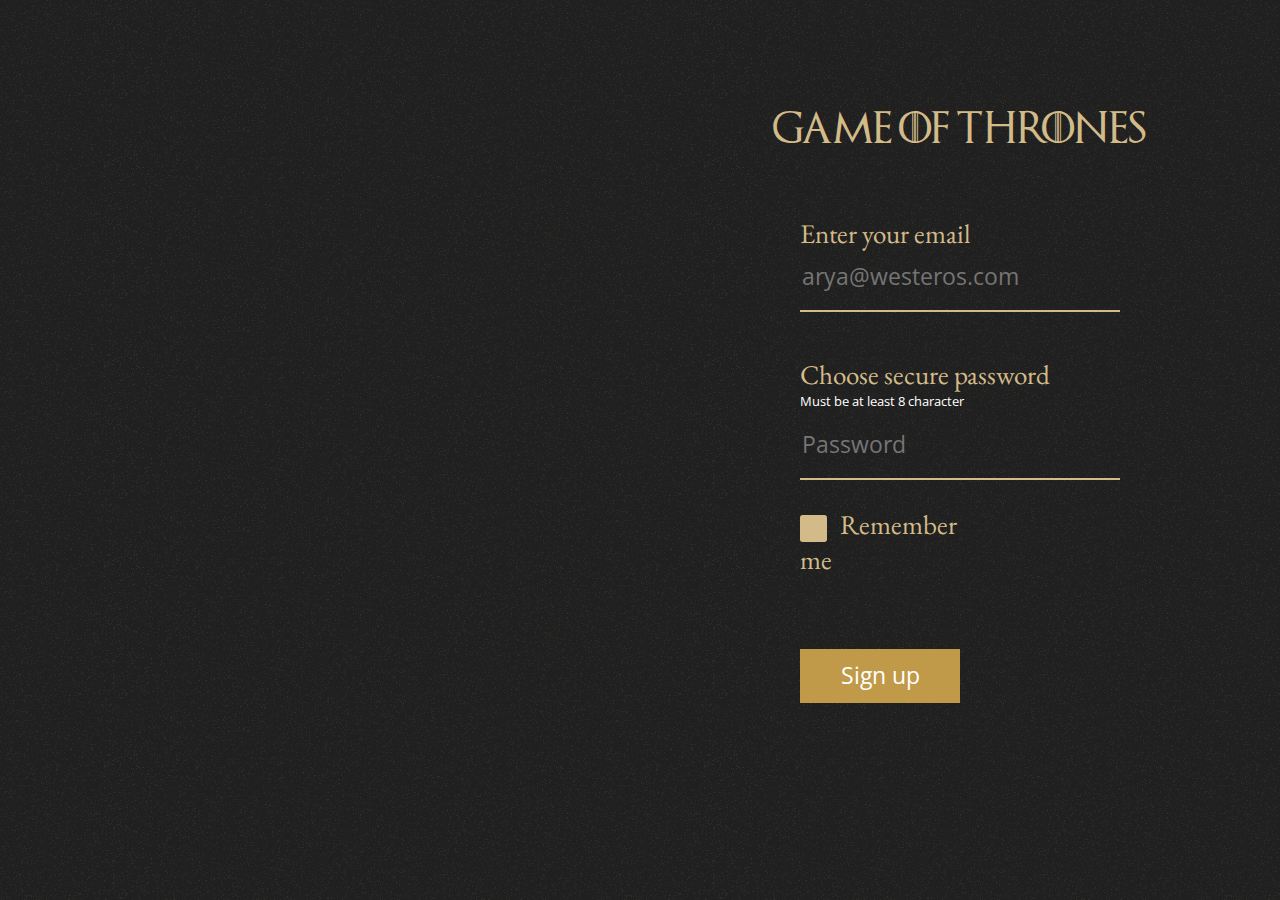
<file: index.html>
<!DOCTYPE html>
<?php
$text = "Это текст";
$title = "Это заголовок";
?>
<html lang="en">
<head>
  <meta charset="UTF-8">
  <title><?=$title?></title>
  <link href="https://fonts.googleapis.com/css?family=EB+Garamond|Open+Sans&display=swap" rel="stylesheet">
  <link href="css/style.css" rel="stylesheet" type="text/css">
  <link href="css/nice-select.css" rel="stylesheet">
  <script src="//code.jquery.com/jquery-2.1.4.min.js"></script>
  <script src="js/jquery.nice-select.js"></script>
</head>
<body>
<section class="image"></section>
<section class="second_section">
  <h1 class="game">GAME OF THRONES</h1>
  <form action="" class="inputs" id="first-form">
    <div class="content">
      <label class="title">Enter your email</label>
      <input type="email" placeholder="arya@westeros.com" class="email" required id="_email">
      <label class="title">Choose secure password</label>
      <small class="small">Must be at least 8 character</small>
      <input type="password" id="password" minlength="8" placeholder="Password" required>
      <div class="div-checkbox">
        <input type="checkbox" id="box">
        <label for="box" class="text-box">Remember me</label>
      </div>
      <input type="submit" class="sign-up" id="sign_up" value="Sign up">
    </div>
  </form>
  <form action="" class="second-form" style="display: none" id="second-form">
    <div class="subtitle">
      <label>You've successfully joined the game.</label>
      <label>Tell us more about yourself.</label>
    </div>
    <div class="content">
      <label class="title">Who are you?</label>
      <small>Alpha-numeric username</small>
      <input type="text" placeholder="arya" class="username">
      <label class="title">Your Great House</label>
      <div class="nice-select wide div-select" id="nice__select">
        <span class="current">Baratheon of Dragonstone</span>
        <ul class="list">
          <li class="option selected">Baratheon of Dragonstone</li>
          <li class="option">Martell</li>
          <li class="option">Stark</li>
          <li class="option">Bolton</li>
          <li class="option">Tully</li>
          <li class="option">Arryn</li>
          <li class="option">Lannister</li>
          <li class="option">Tyrell</li>
          <li class="option">Baratheon</li>
          <li class="option">Greyjoy</li>
        </ul>
      </div>
      <label class="preferences">Your preferences, hobbies, wishes, etc.</label>
      <textarea placeholder="I have a long TOKILL list..." class="tokill-list"></textarea>
      <button class="sign-up" type="button">Save</button>
    </div>
  </form>
</section>
<script src="js/script.js"></script>
</body>
</html>
</file>
<file: css/style.css>
body {
    font-family: "EB Garamond", serif;
    margin: 0;
    display: grid;
    grid-template-columns: 1fr 1fr;
    background: url("../img/darknoise.png");
}

@font-face {
    font-family: "Game of Thrones";
    src: url("../fonts/Game of Thrones.ttf");
}

* {
    font-weight: normal;
    color: #d3bb89;
}

.second_section {
    height: 80vh;
    text-align: center;
    padding: 10vh 0;
}

.inputs {
    text-align: center;
}

.inputs div {
    width: 50%;
    text-align: left;
    /*border: 1px solid red;*/
    margin-left: 25%
}

.sign-up {
    color: white;
    outline: none;
    margin-top: 8vh;
    width: 50%;
    font-size: 2.5vh;
    height: 6vh;
    background-color: #c19a49;
    border: none;
    font-family: "Open Sans", sans-serif;
    cursor: pointer;
}

.content {
    display: flex;
    flex-direction: column;
    margin-left: 0;
}

label {
    margin-top: 5vh;
}

#password {
    padding-bottom: 2vh;
    font-family: "Open Sans", sans-serif;
    margin-top: 2vh;
    outline: none;
    background: none;
    border: none;
    border-bottom: 2px solid #d3bb89;
    text-decoration: none;
    color: white;
}

.content div {
    margin-top: 3vh;
}

.email {
    padding-bottom: 2vh;
    margin-top: 1vh;
    font-family: "Open Sans", sans-serif;
    outline: none;
    background: none;
    border: none;
    border-bottom: 2px solid #d3bb89;
    color: white;
}

input[type = "checkbox"] {
    display: none;
}

.text-box {
    cursor: pointer;
    font-size: 3vh;
    padding-left: 2vw;
}

.text-box::before {
    content: '';
    display: inline-block;
    text-align: center;
    width: 3vh;
    height: 3vh;
    background-color: #d3bb89;
    vertical-align: middle;
    margin-left: -2vw;
    margin-right: 1vw;
    border-radius: 10%;
}

input[type="checkbox"]:checked + .text-box::before {
    line-height: 2;
    content: '✔';
    font-size: 2vh;
    color: black;
}

/*===-WORK-IN-THE-SECOND-FORM-============================*/

.second-form {
    margin-left: 25%;
}

.second-form div {
    width: 50%;
    text-align: left;
}

.div-select {
    background-image: url("../img/darknoise.png");
    border: none;
    padding: 0;
}

.subtitle {
    padding-top: 0;
    display: flex;
    flex-direction: column;
    padding-left: 0.5vw;
    border-left: 2px solid #d3bb89;
}

.subtitle label {
    font-family: "Open Sans", sans-serif;
    font-size: 2vh;
    margin-top: 0;
    color: white;
}

small {
    font-family: "Open Sans", sans-serif;

    color: white;
}

.username {
    margin-top: 1vh;
    padding-bottom: 2vh;
    font-family: "Open Sans", sans-serif;
    outline: none;
    background: none;
    border: none;
    border-bottom: 2px solid #d3bb89;
    color: white;
}

.house {
    font-family: "Open Sans", sans-serif;
    margin-top: 2vh;
    outline: none;
    background: none;
    border: none;
    border-bottom: 2px solid #d3bb89;
    text-decoration: none;
    color: white;
    height: 5vh;
}

.house::placeholder {
    color: white;
    font-size: 2.5vh;
}

.select-house {
    font-family: "Open Sans", sans-serif;
    margin-top: 1vh;
    font-size: 2.5vh;
    color: white;
    outline: none;

    border: none;
}

.select-house__option {

    color: black;
}

select {
    -webkit-appearance: textarea;
    background: no-repeat;
}

.preferences {
    font-size: 3vh;
    padding-top: 3vh;
    margin-top: 2vh;
    border-top: 2px solid #d3bb89;
}

.tokill-list {
    font-family: "Open Sans", sans-serif;
    font-size: 2.5vh;
    color: white;
    margin-top: 3vh;
    outline: none;
    background: none;
    border: none;
    border-bottom: 2px solid #d3bb89;
    resize: none;
}

input {
    font-size: 2.5vh;
}

.title {
    font-size: 3vh;
}

.game {
    font-family: "Game of Thrones", serif;
}

.small {
    color: white;
}

.inputs .div-checkbox {
    margin-left: 0;
}

.image {
    max-width: 100%;
    background-image: url('https://vignette.wikia.nocookie.net/gameofthrones/images/4/4a/House-Baratheon-of-Dragonstone-Main-Shield.PNG/revision/latest/scale-to-width-down/350?cb=20170519003417');
    background-repeat: no-repeat;
    background-size: auto;
    background-position: center;
}

.current {
    font-size: 2.5vh;
}
</file>
<file: css/nice-select.css>
.nice-select {
    -webkit-tap-highlight-color: transparent;
    background-color: #fff;
    border-radius: 5px;
    box-sizing: border-box;
    clear: both;
    cursor: pointer;
    display: block;
    float: left;
    font-family: inherit;
    font-size: 14px;
    font-weight: normal;
    height: 42px;
    line-height: 40px;
    outline: none;
    padding-right: 30px;
    position: relative;
    text-align: left !important;
    -webkit-transition: all 0.2s ease-in-out;
    transition: all 0.2s ease-in-out;
    -webkit-user-select: none;
    -moz-user-select: none;
    -ms-user-select: none;
    user-select: none;
    white-space: nowrap;
    width: auto;
}

.nice-select:hover {
    border-color: #dbdbdb;
}

.nice-select:active, .nice-select.open, .nice-select:focus {
    border-color: #999;
}

.nice-select:after {
    border-bottom: 2px solid #d3bb89;
    border-right: 2px solid #d3bb89;
    content: '';
    display: block;
    height: 5px;
    margin-top: -4px;
    pointer-events: none;
    position: absolute;
    right: 12px;
    top: 50%;
    -webkit-transform-origin: 66% 66%;
    -ms-transform-origin: 66% 66%;
    transform-origin: 66% 66%;
    -webkit-transform: rotate(45deg);
    -ms-transform: rotate(45deg);
    transform: rotate(45deg);
    -webkit-transition: all 0.15s ease-in-out;
    transition: all 0.15s ease-in-out;
    width: 5px;
}

.nice-select.open:after {
    -webkit-transform: rotate(-135deg);
    -ms-transform: rotate(-135deg);
    transform: rotate(-135deg);
}

.nice-select.open .list {
    opacity: 1;
    pointer-events: auto;
    -webkit-transform: scale(1) translateY(0);
    -ms-transform: scale(1) translateY(0);
    transform: scale(1) translateY(0);
}

.nice-select.disabled {
    border-color: #ededed;
    color: #999;
    pointer-events: none;
}

.nice-select.disabled:after {
    border-color: #cccccc;
}

.nice-select.wide {
    width: 100%;
}

.nice-select.wide .list {
    left: 0 !important;
    right: 0 !important;
}

.nice-select.right {
    float: right;
}

.nice-select.right .list {
    left: auto;
    right: 0;
}

.nice-select.small {
    font-size: 12px;
    height: 36px;
    line-height: 34px;
}

.nice-select.small:after {
    height: 4px;
    width: 4px;
}

.nice-select.small .option {
    line-height: 34px;
    min-height: 34px;
}

.nice-select .list {
    height: 200px;
    font-size: 2.5vh;
    background-image: url("../img/darknoise.png");
    border-radius: 5px;
    box-shadow: 0 0 0 1px rgba(68, 68, 68, 0.11);
    box-sizing: border-box;
    margin-top: 4px;
    opacity: 0;
    overflow: auto;
    padding: 0;
    pointer-events: none;
    position: absolute;
    top: 100%;
    left: 0;
    -webkit-transform-origin: 50% 0;
    -ms-transform-origin: 50% 0;
    transform-origin: 50% 0;
    -webkit-transform: scale(0.75) translateY(-21px);
    -ms-transform: scale(0.75) translateY(-21px);
    transform: scale(0.75) translateY(-21px);
    -webkit-transition: all 0.2s cubic-bezier(0.5, 0, 0, 1.25), opacity 0.15s ease-out;
    transition: all 0.2s cubic-bezier(0.5, 0, 0, 1.25), opacity 0.15s ease-out;
    z-index: 9;
}

.nice-select .list:hover .option:not(:hover) {
    background-color: transparent !important;
}

.nice-select .option {
    max-height: 100px;
    cursor: pointer;
    font-weight: 400;
    line-height: 40px;
    list-style: none;
    min-height: 40px;
    outline: none;
    padding-left: 18px;
    padding-right: 29px;
    text-align: left;
    -webkit-transition: all 0.2s;
    transition: all 0.2s;
}

.nice-select .option:hover, .nice-select .option.focus, .nice-select .option.selected.focus {
    background-color: #f6f6f6;
}

.nice-select .option.selected {
    font-weight: bold;
}

.nice-select .option.disabled {
    background-color: transparent;
    color: #999;
    cursor: default;
}

.no-csspointerevents .nice-select .list {
    display: none;
}

.no-csspointerevents .nice-select.open .list {
    display: block;
}
</file>
